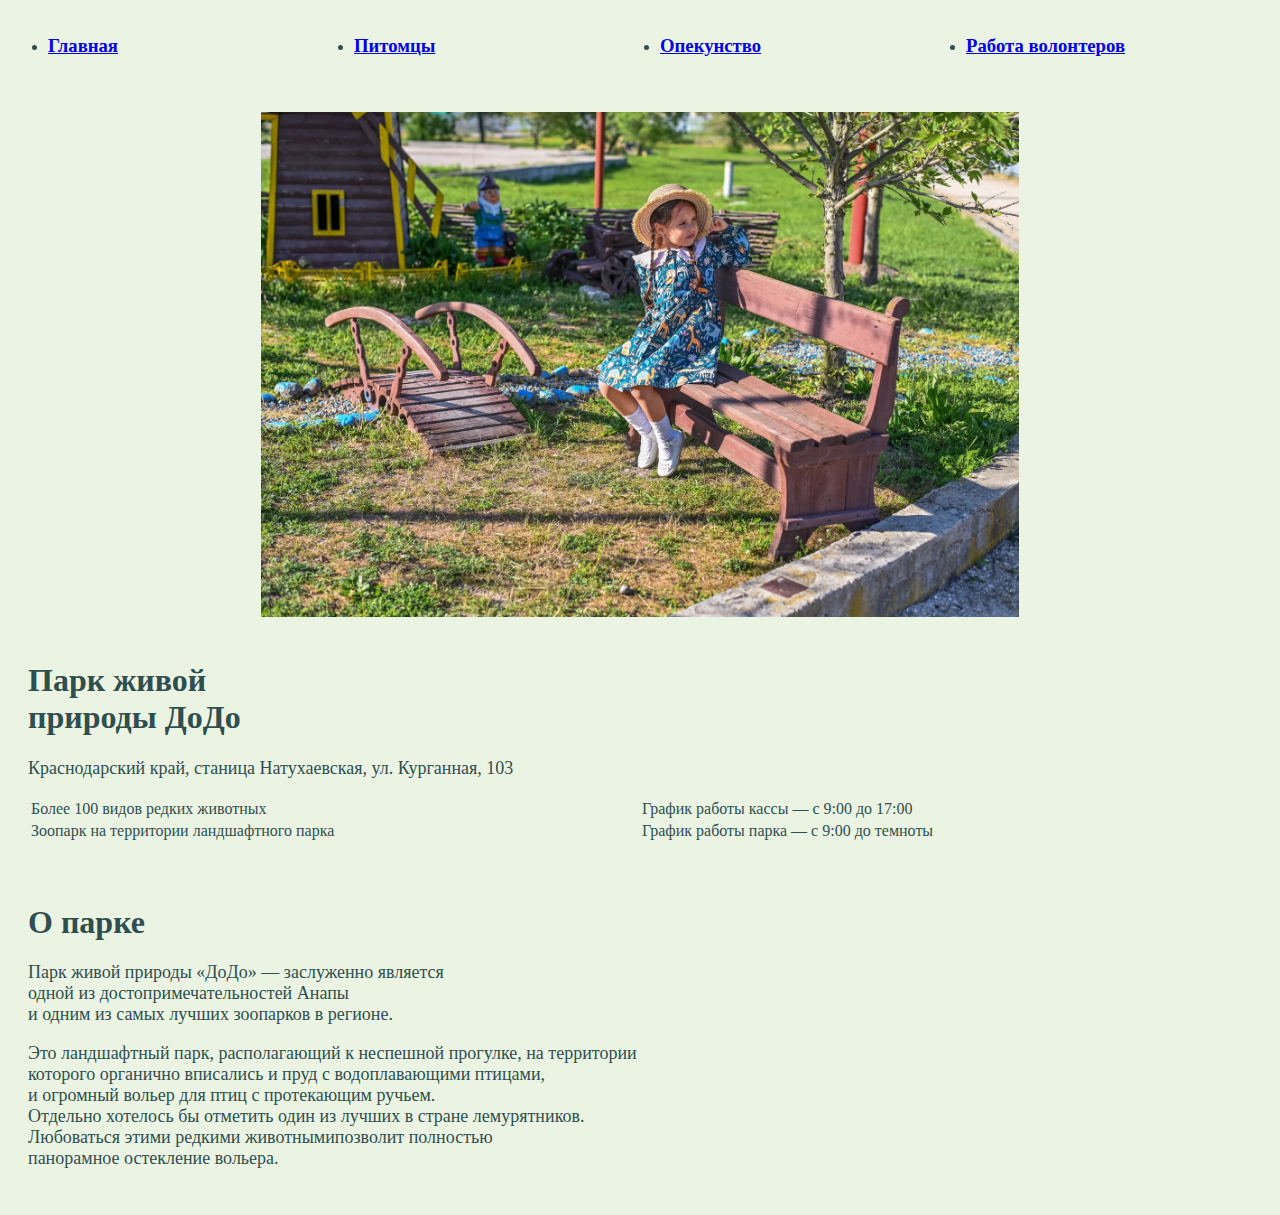
<file: index.html>
<!DOCTYPE html>
<html lang="en">
  <head>
    <meta charset="UTF-8">
    <title>dodo project</title>
    <link rel="stylesheet" type="text/css" href="stylesheet.css">
  </head>
  <body>
    <nav>
        <ul class="menu">
            <li class="prod"><h3><a href="index.html">Главная</a></h3></li>
            <li class="prod"><h3><a href="about.html">Питомцы</a></h3></li>
            <li class="prod"><h3><a href="shelter.html">Опекунство</a></h3></li>
            <li class="prod"><h3><a href="connect.html">Работа волонтеров</a></h3></li>
        </ul>
    </nav>

    <center><img class="back" src="фон додо.jpg"></center>

    <div class="heading">


    <h1>Парк живой <br> природы ДоДо</h1>

    <p>Краснодарский край, станица Натухаевская, ул. Курганная, 103</p>

<table>
  <tr><td>Более 100 видов редких животных</td><td>График работы кассы — с 9:00 до 17:00 </td></tr>
<tr><td>Зоопарк на территории ландшафтного парка</td><td> График работы парка — с 9:00 до темноты</td></tr>

</table>

</div>


<div class="main">
      <h1>О парке</h1>
      <p>Парк живой природы «ДоДо» — заслуженно является <br> одной из достопримечательностей Анапы <br> и одним из самых лучших зоопарков в регионе.</p>
      <p>Это ландшафтный парк, располагающий к неспешной прогулке, на территории<br> которого органично вписались и пруд с водоплавающими птицами,<br> и огромный вольер для птиц с протекающим ручьем.<br> Отдельно хотелось бы отметить один из лучших в стране лемурятников. <br> Любоваться этими редкими животнымипозволит полностью <br>панорамное остекление вольера.</p>
</div>
      

    </body>
</html>
</file>
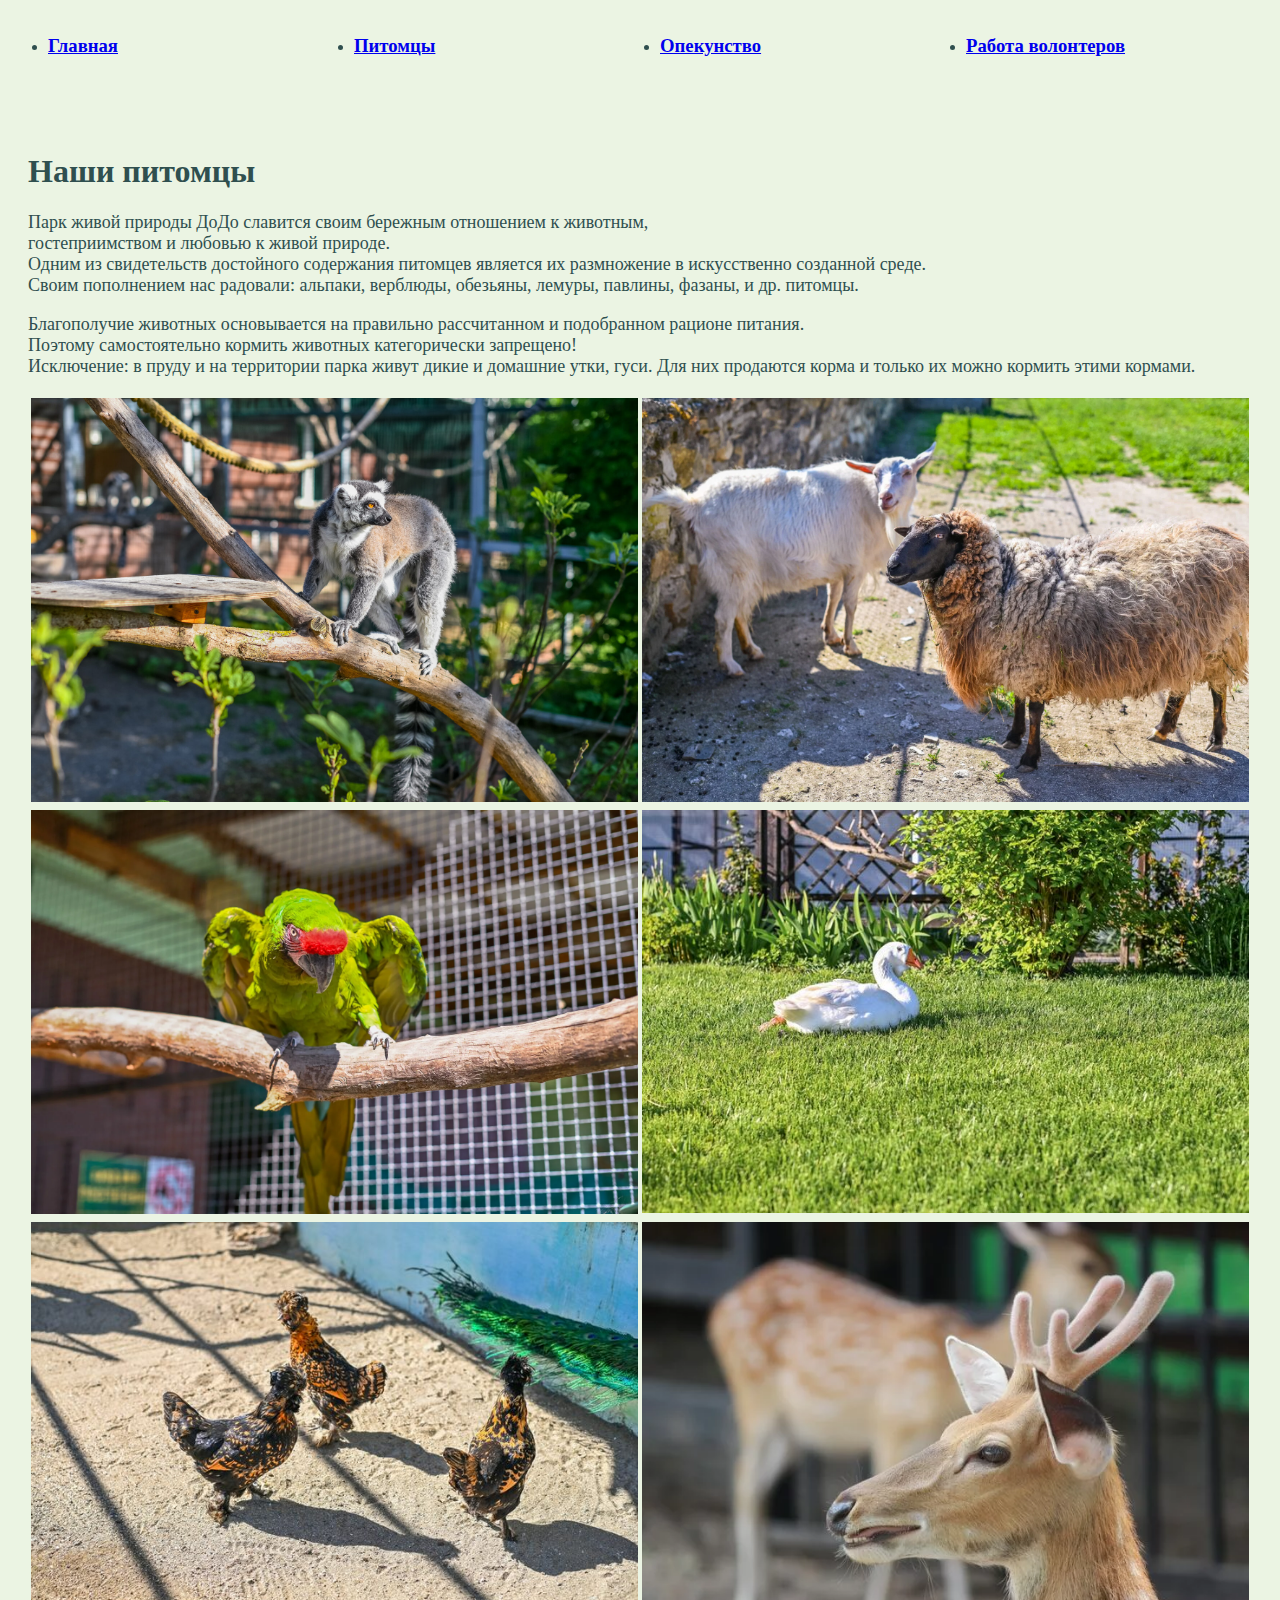
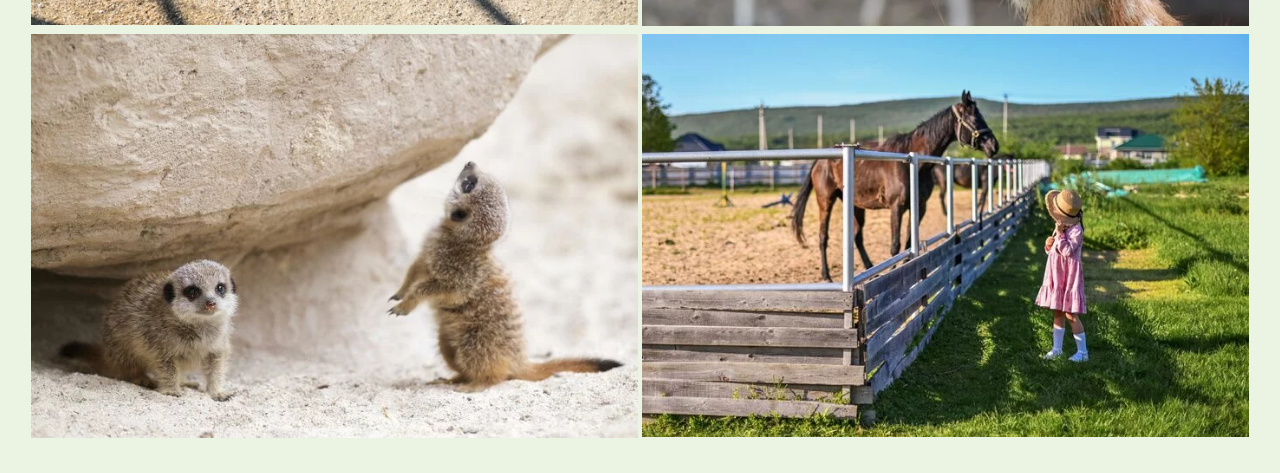
<file: about.html>
<!DOCTYPE html>
<html lang="en">
  <head>
    <meta charset="UTF-8">
    <link rel="stylesheet" type="text/css" href="stylesheet.css">
    <title>dodo project</title>
  </head>
  <body>
       
    <nav>
        <ul class="menu">
          <li class="prod"><h3><a href="index.html">Главная</a></h3></li>
          <li class="prod"><h3><a href="about.html">Питомцы</a></h3></li>
          <li class="prod"><h3><a href="shelter.html">Опекунство</a></h3></li>
          <li class="prod"><h3><a href="connect.html">Работа волонтеров</a></h3></li>
        </ul>
    </nav>

<div class="pets">
    <h1>Наши питомцы</h1>
    <p>Парк живой природы ДоДо славится своим бережным отношением к животным, <br> гостеприимством и любовью к живой природе. <br> Одним из свидетельств достойного содержания питомцев является их размножение в искусственно созданной среде. <br> Своим пополнением нас радовали: альпаки, верблюды, обезьяны, лемуры, павлины, фазаны, и др. питомцы. </p>
    
    <p>Благополучие животных основывается на правильно рассчитанном и подобранном рационе питания. <br>Поэтому самостоятельно кормить животных категорически запрещено! <br> Исключение: в пруду и на территории парка живут дикие и домашние утки, гуси. Для них продаются корма и только их можно кормить этими кормами.</p>
    
 
        <table>
        <tr>
          <td><img class="photos" src="лемур додо.jpg"></td>
          <td><img class="photos" src="овцы додо.jpg"></td>
        </tr>

        <tr>
          <td><img class="photos" src="попугай додо.jpg"></td>
          <td><img class="photos" src="гусь додо.jpg"></td>
        </tr>

        <tr>
          <td><img class="photos" src="курицы додо.jpg"></td>
          <td><img class="photos" src="олень додо.jpg"></td>
        </tr>

        <tr>
          <td><img class="photos" src="сурикаты додо.jpg"></td>
          <td><img class="photos" src="лошадь додо.jpg"></td>
        </tr>

      </table>


    </div</div>
</body>
</html>
</file>
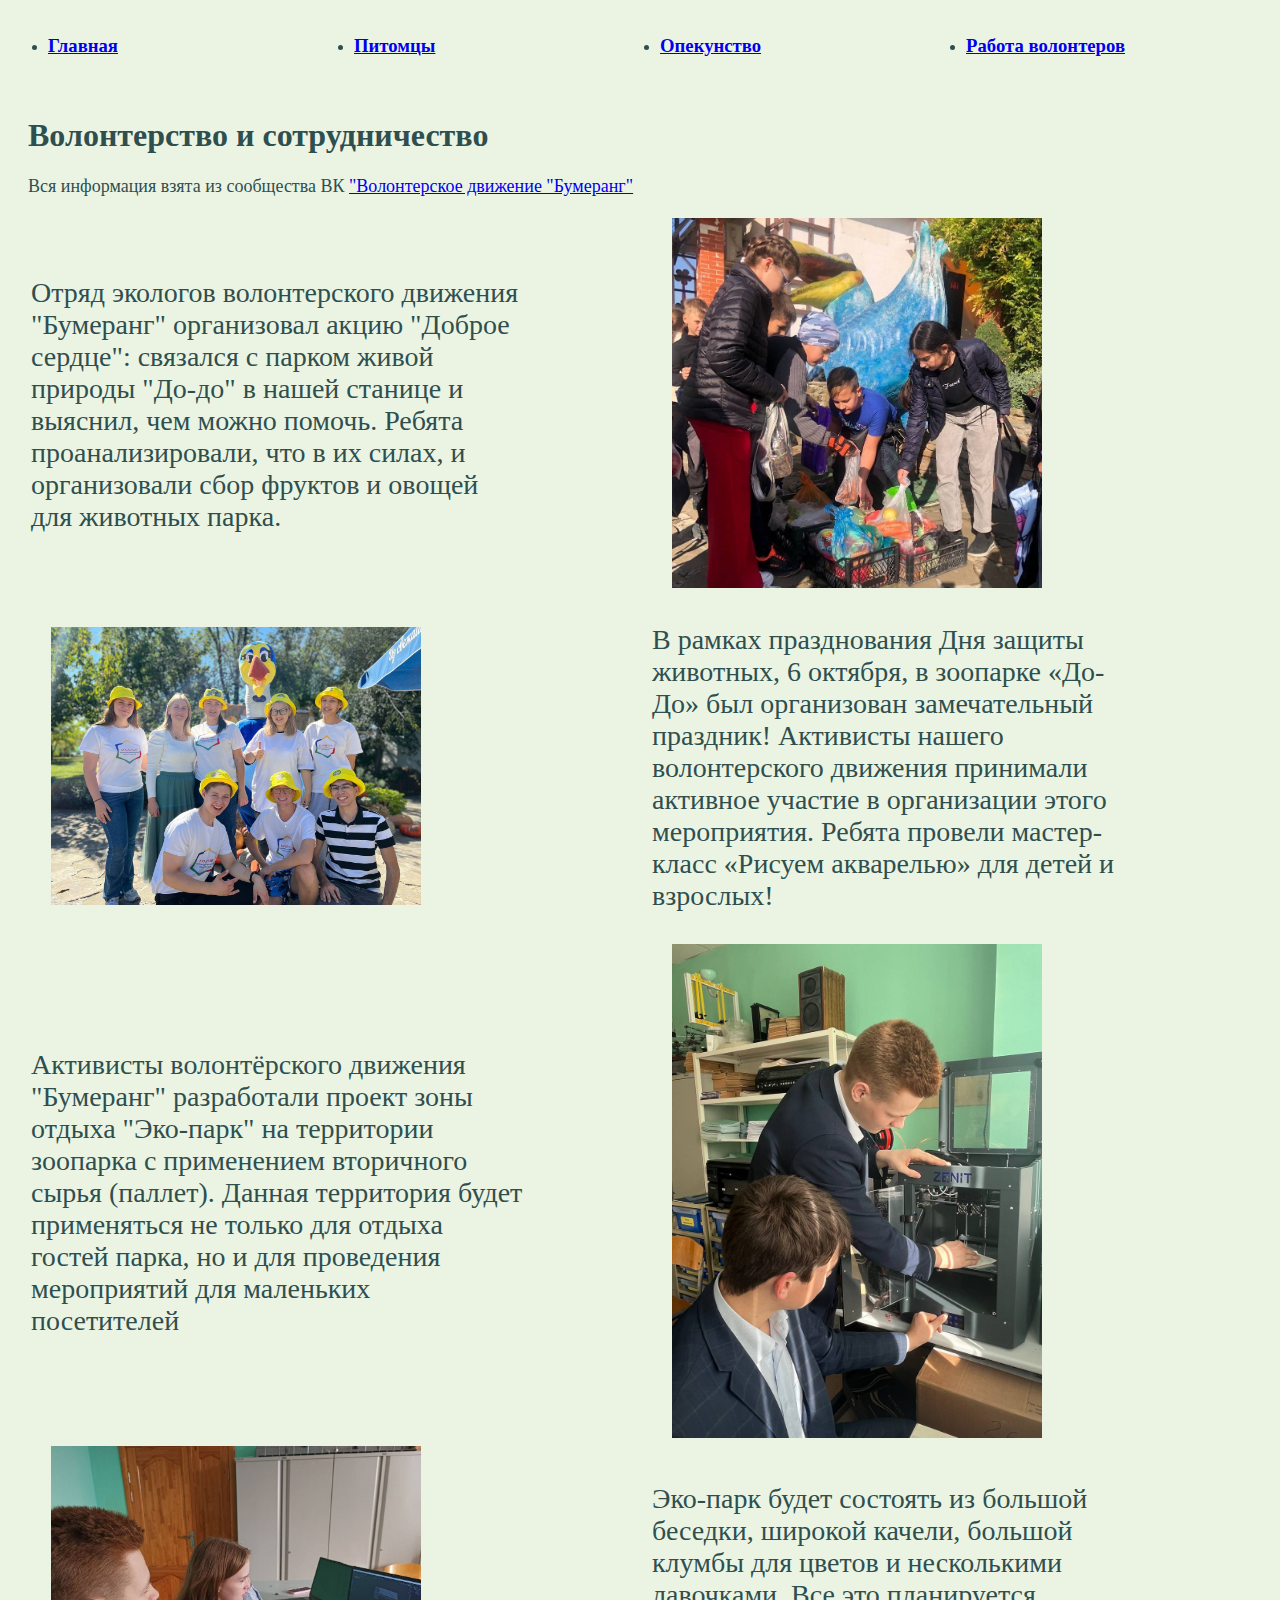
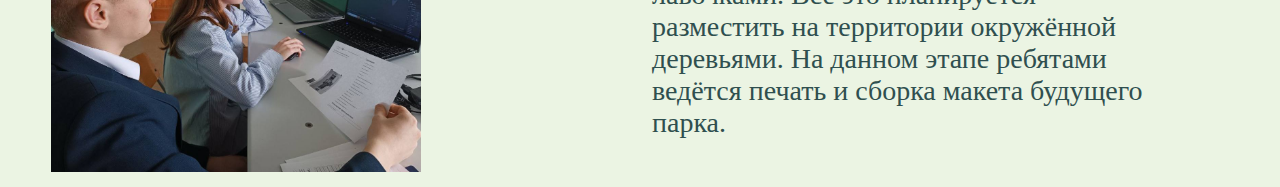
<file: connect.html>
<!DOCTYPE html>
<html lang="en">
  <head>
    <meta charset="UTF-8">
    <link rel="stylesheet" type="text/css" href="stylesheet.css">
    <title>dodo project</title>
  </head>
  <body>
 
    <nav>
        <ul class="menu">
          <li class="prod"><h3><a href="index.html">Главная</a></h3></li>
          <li class="prod"><h3><a href="about.html">Питомцы</a></h3></li>
          <li class="prod"><h3><a href="shelter.html">Опекунство</a></h3></li>
          <li class="prod"><h3><a href="connect.html">Работа волонтеров</a></h3></li>
        </ul>
    </nav>

   <div class="connecttxt">
    <h1>Волонтерство и сотрудничество</h1>
    <p>Вся информация взята из сообщества ВК <a href="https://vk.com/boomerang_school26">"Волонтерское движение "Бумеранг"</a></p>
   
<table>
    <tr>
      <td><p class="php">Отряд экологов волонтерского движения "Бумеранг" организовал акцию "Доброе сердце": связался с парком живой природы "До-до" в нашей станице и выяснил, чем можно помочь. Ребята проанализировали, что в их силах, и организовали сбор фруктов и овощей для животных парка.</p></td> 
      <td><img class="phh" src="волонтерство 1.jpg"></td>
    </tr> 

    <tr>
      <td><img class="phh" src="волонтерство 2.jpg"></td>
      <td><p class="php">В рамках празднования Дня защиты животных, 6 октября, в зоопарке «До-До» был организован замечательный праздник! Активисты нашего волонтерского движения принимали активное участие в организации этого мероприятия. Ребята провели мастер-класс «Рисуем акварелью» для детей и взрослых!</p></td>
    </tr>

    <tr>
      
      <td><p class="php">Активисты волонтёрского движения "Бумеранг" разработали проект зоны отдыха "Эко-парк" на территории зоопарка с применением вторичного сырья (паллет). Данная территория будет применяться не только для отдыха гостей парка, но и для проведения мероприятий для маленьких посетителей </p></td>
      <td><img class="phh" src="зенит 1.jpg"></td>
    </tr>

    <tr>
      <td><img class="phh" src="за ноутом.jpg"></td>
      <td><p class="php">Эко-парк будет состоять из большой беседки, широкой качели, большой клумбы для цветов и несколькими лавочками. Все это планируется разместить на территории окружённой деревьями. На данном этапе ребятами ведётся печать и сборка макета будущего парка.</p></td>
    </tr>
</table>

</div>
    </body>
</html>
</file>
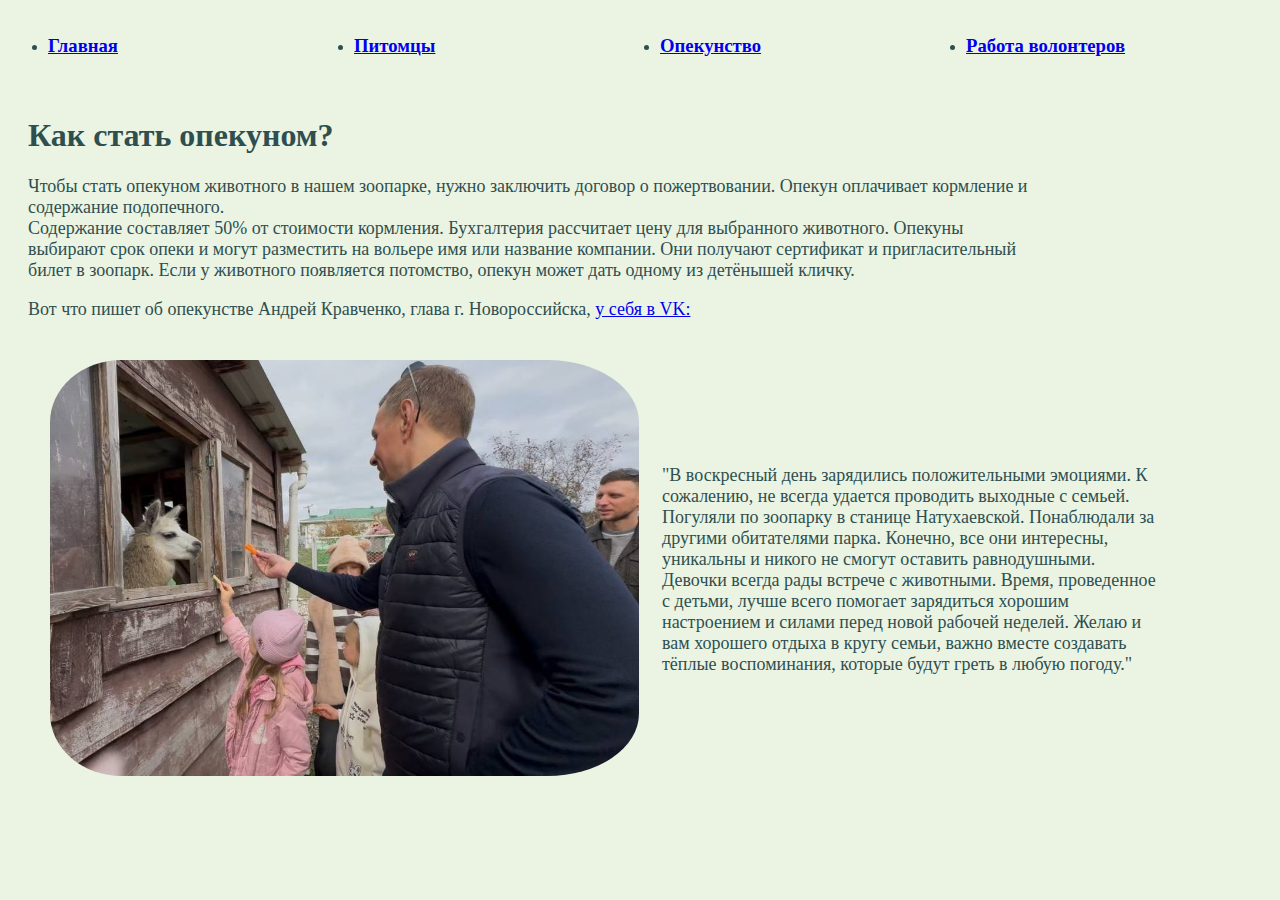
<file: shelter.html>
<!DOCTYPE html>
<html lang="en">
  <head>
    <meta charset="UTF-8">
    <link rel="stylesheet" type="text/css" href="stylesheet.css">
    <title>dodo project</title>
  </head>
  <body>
  
    <nav>
        <ul class="menu">
          <li class="prod"><h3><a href="index.html">Главная</a></h3></li>
          <li class="prod"><h3><a href="about.html">Питомцы</a></h3></li>
          <li class="prod"><h3><a href="shelter.html">Опекунство</a></h3></li>
          <li class="prod"><h3><a href="connect.html">Работа волонтеров</a></h3></li>
        </ul>
    </nav>

    <div class="sheltertxt">
        <h1>Как стать опекуном?</h1>
        <p>Чтобы стать опекуном животного в нашем зоопарке, нужно заключить договор о пожертвовании. Опекун оплачивает кормление и содержание подопечного. <br> Содержание составляет 50% от стоимости кормления. Бухгалтерия рассчитает цену для выбранного животного.
        Опекуны выбирают срок опеки и могут разместить на вольере имя или название компании. Они получают сертификат и пригласительный билет в зоопарк. Если у животного появляется потомство, опекун может дать одному из детёнышей кличку.</p>

    </div>


   <p class="k">Вот что пишет об опекунстве Андрей Кравченко, глава г. Новороссийска, <a href="https://vk.com/wall710194114_31698">у себя в VK:</a></p>
   
<table><tr>
    <td class="sheltph"><img class="photoshelt" src="опекунство додо.jpg"></td>
<td><p class ="text">"В воскресный день зарядились положительными эмоциями. К сожалению, не всегда удается проводить выходные с семьей. Погуляли по зоопарку в станице Натухаевской. Понаблюдали за другими обитателями парка. Конечно, все они интересны, уникальны и никого не смогут оставить равнодушными. Девочки всегда рады встрече с животными. Время, проведенное с детьми, лучше всего помогает зарядиться хорошим настроением и силами перед новой рабочей неделей. Желаю и вам хорошего отдыха в кругу семьи, важно вместе создавать тёплые воспоминания, которые будут греть в любую погоду."</p>
</td>
</tr></table>

      </body>
</html>
</file>
<file: stylesheet.css>
body {
    font-family: Georgia, 'Times New Roman', Times, serif;
    background-color:#ebf4e3;
    color:  darkslategrey;
}

p {
    font-size: large;
}

.back {
    width: 60%;
    height: auto;
    align-items: center;
}

.heading {
   
    margin:0;
    padding: 20px;
}


.menu {
  
    display: flex;
    height: 80px; 
}

.prod {
    width: 400px;
    height: 100px;
    margin: auto;
}

.main {
    padding: 20px;
}


.photos {
    margin: 10px;
    width: 100%;
    height: auto;
    margin:auto;
}

.sheltertxt {
    max-width: 80%;
    padding-left: 20px;
}

.phshelt {
  max-width: 100%;
}

.k {
    padding-left: 20px;
}


.connecttxt {
    padding-left: 20px;
}

.phconnect1 {
    float: left;
    border-radius: 15%;
    display:block;
}


.phconnect {
   width: 50%;
   height: auto;
}

.connecttxt1 {
    padding-left: 20px;
}



table {
    width: 100%;

}

td {
    width:50%;
    height:auto;
}

.phh {
    padding-left: 20px;
    max-width: 60%;
}

.php {
    font-size: 28px;
    max-width: 100%;
    text-align: left;
    padding-right: 20%;
}

.imgmenu {
   width: 20% ;
}


.pets {
    padding: 20px;
}


.photoshelt {
    border-radius: 15%;
    width: 100%;
    padding-left: 20px;
}

.text {
    padding-left: 20px ;
    max-width: 80%;
}

.sheltph {
    padding: 20px;
    width: 50%;
}
</file>
